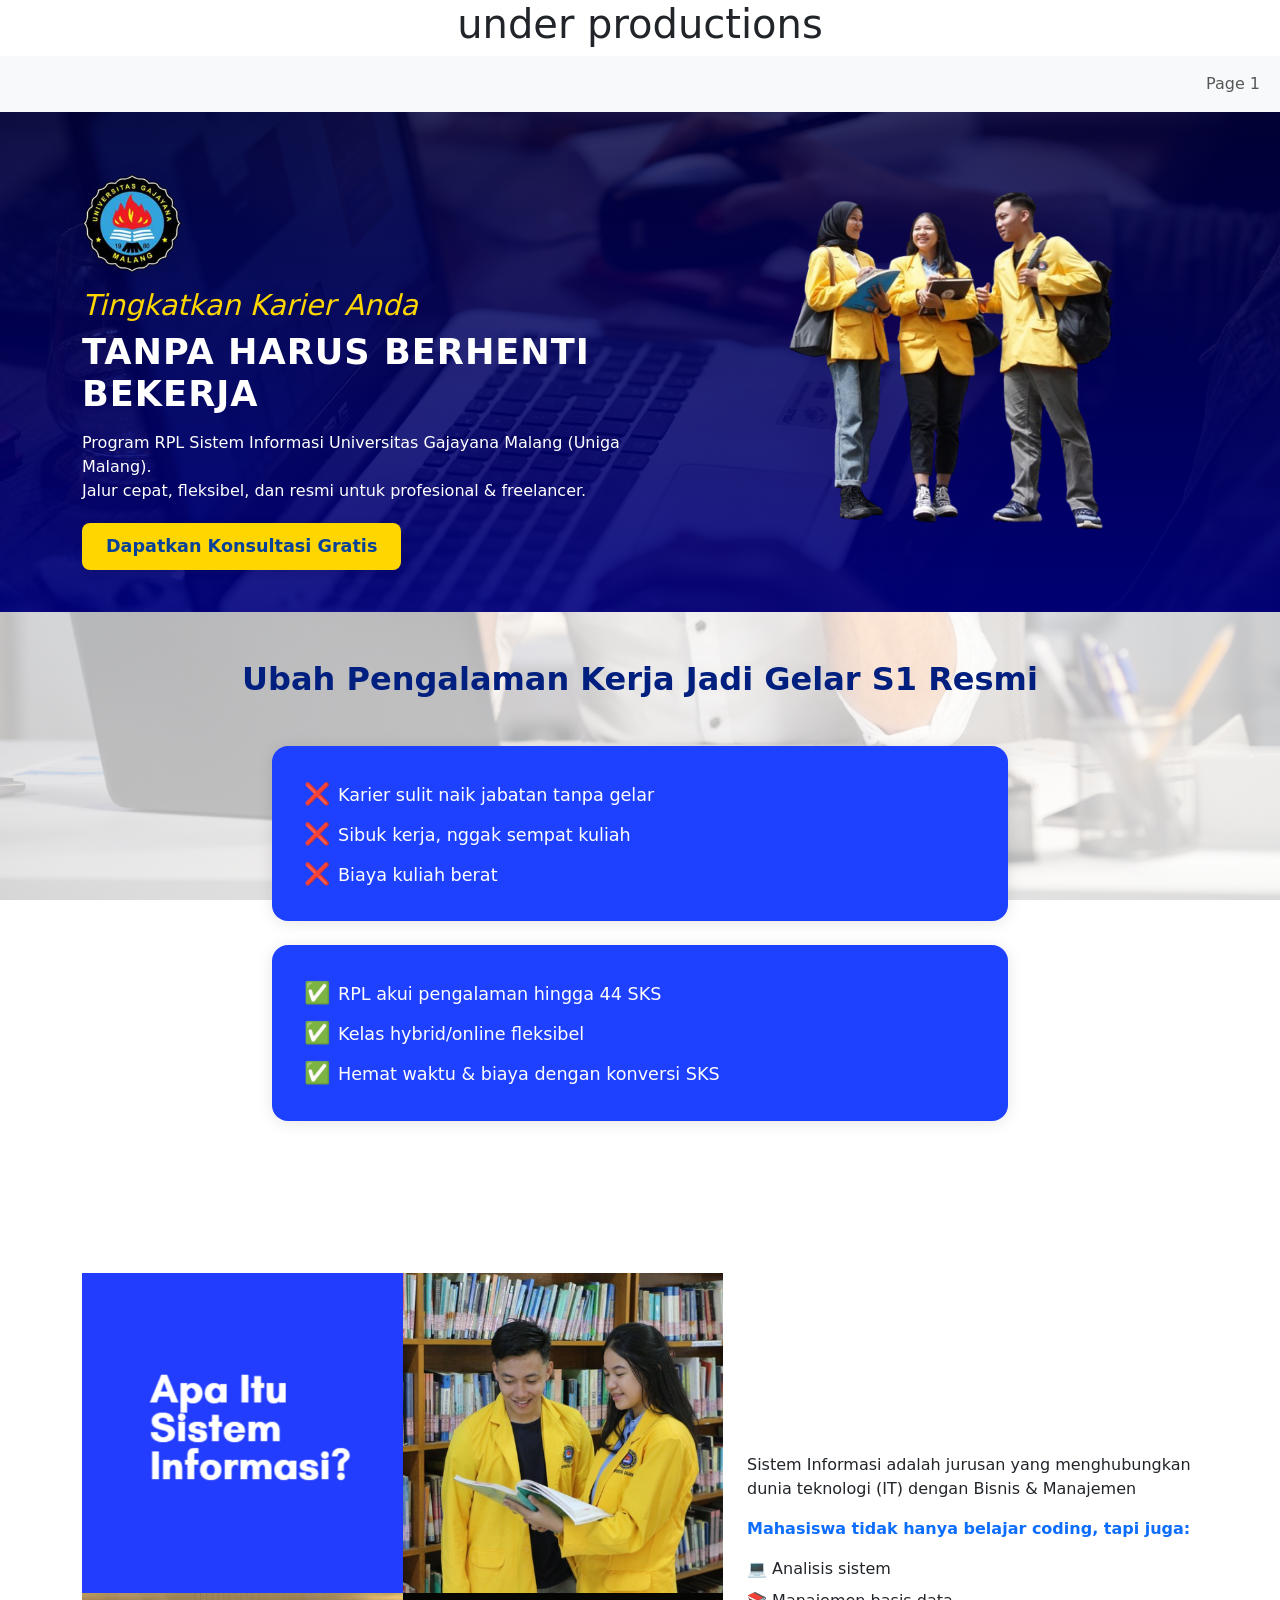
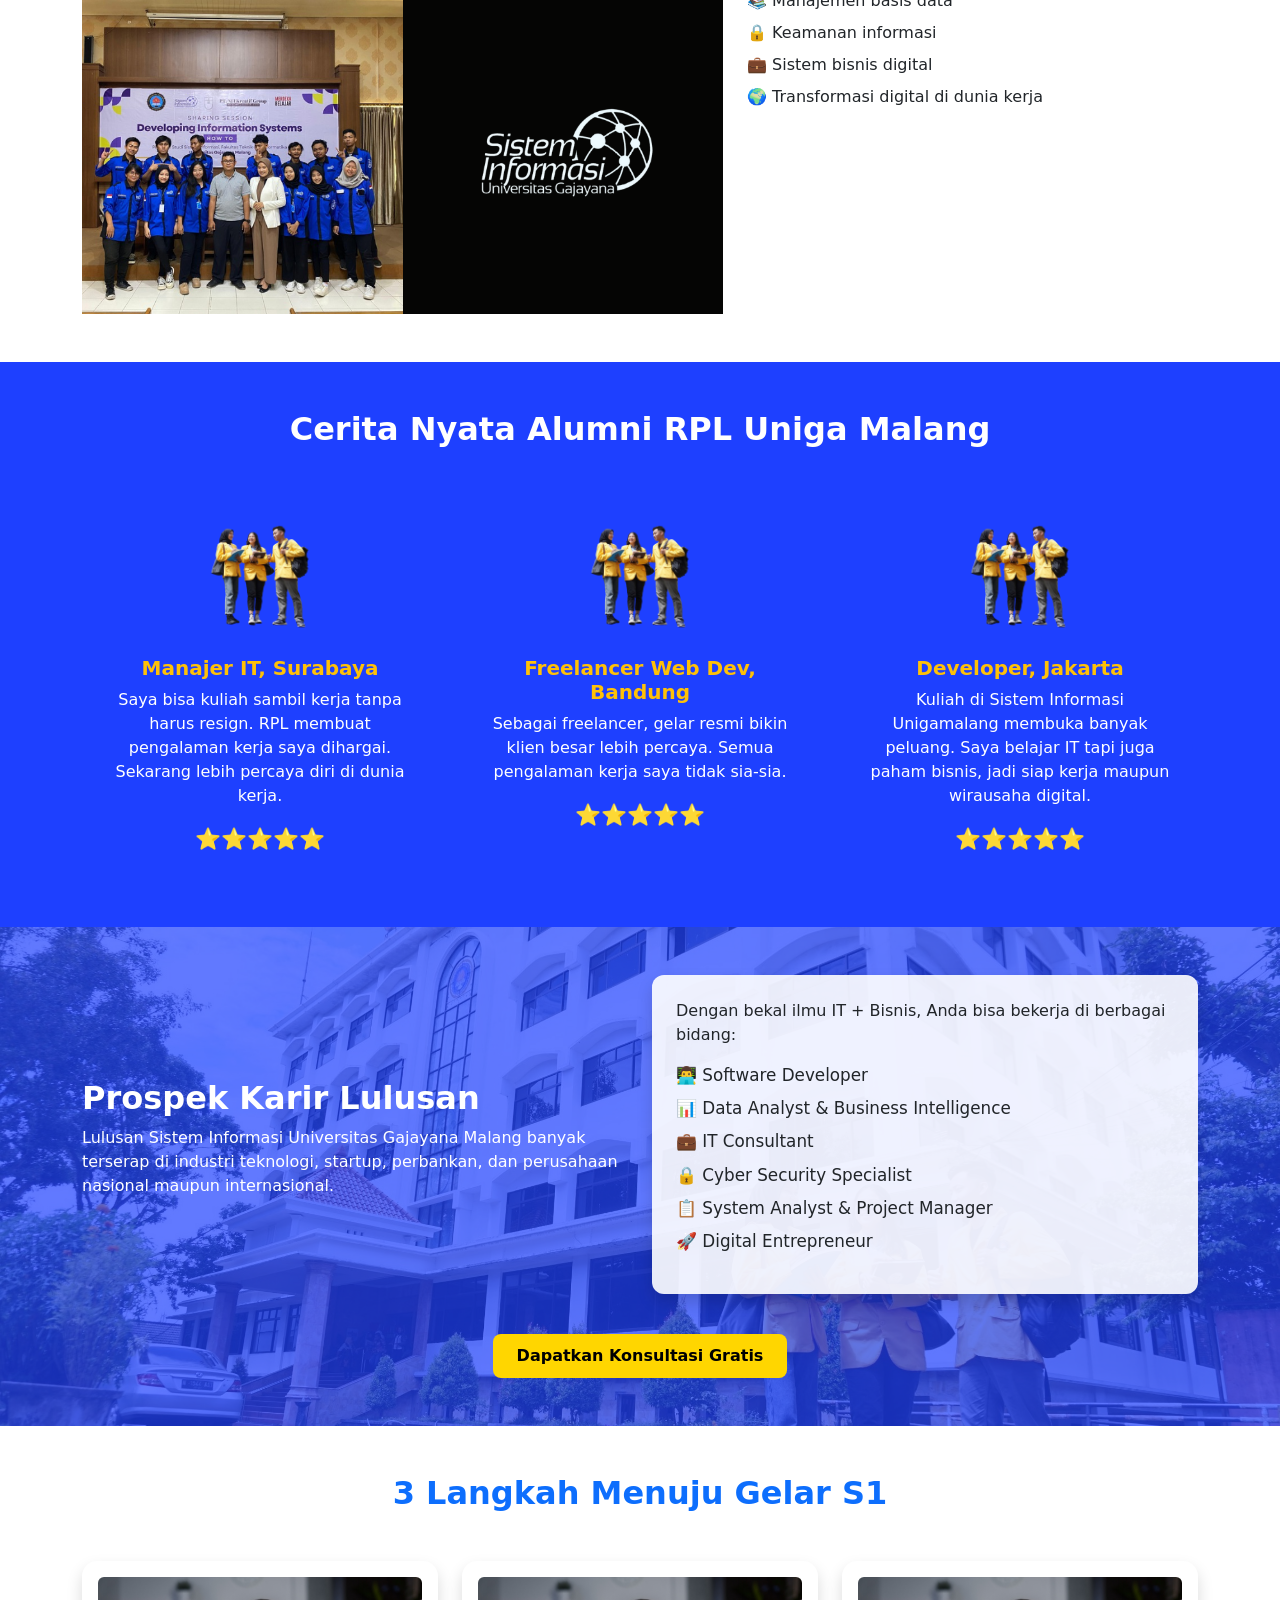
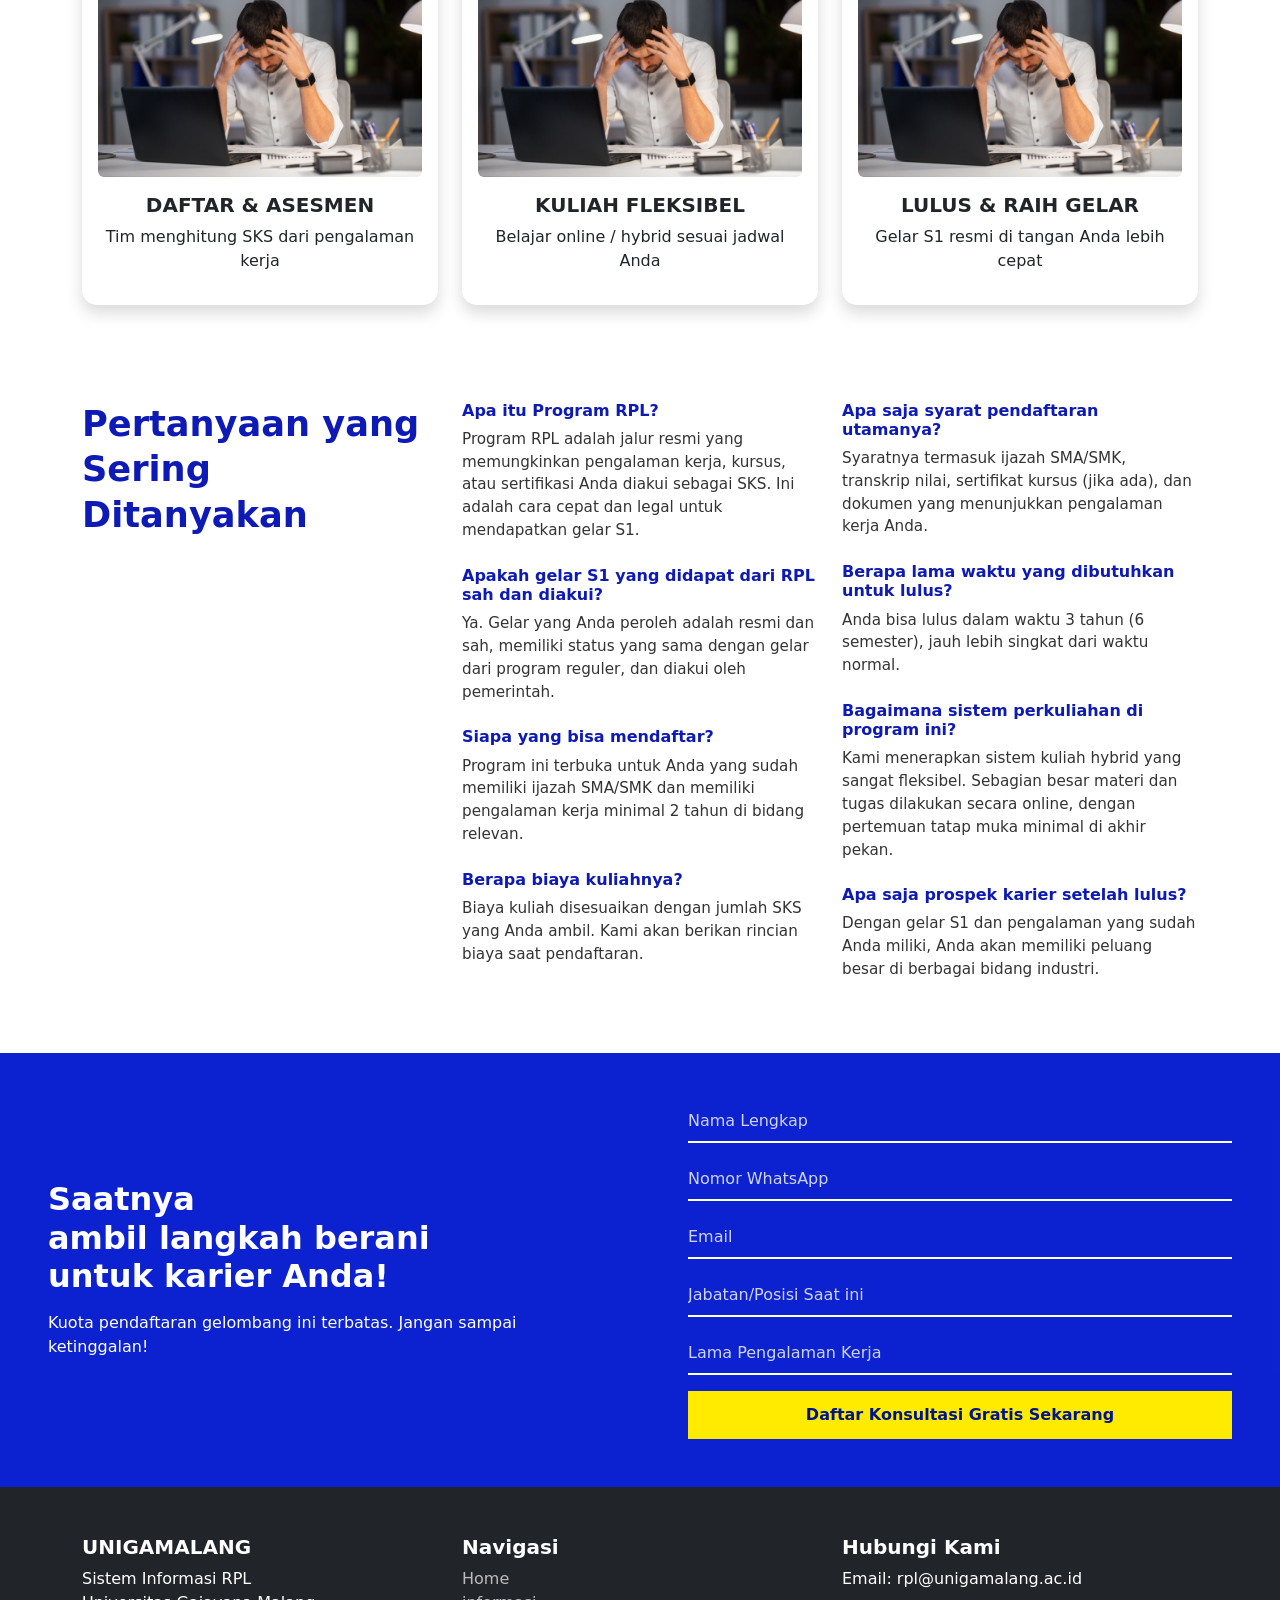
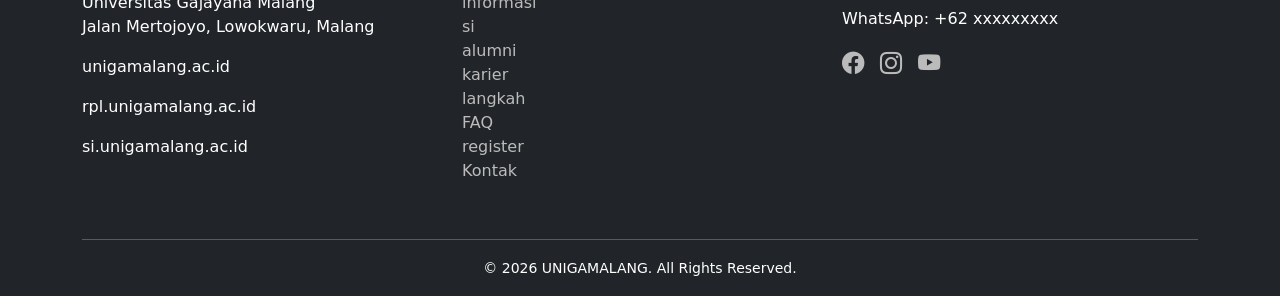
<file: index.html>
<!DOCTYPE html>
<html lang="en">
  <head>
    <!-- Required meta tags -->
    <meta charset="utf-8" />
    <meta name="viewport" content="width=device-width, initial-scale=1" />

    <!-- Bootstrap CSS -->
    <link
      href="https://cdn.jsdelivr.net/npm/bootstrap@5.0.2/dist/css/bootstrap.min.css"
      rel="stylesheet"
      integrity="sha384-EVSTQN3/azprG1Anm3QDgpJLIm9Nao0Yz1ztcQTwFspd3yD65VohhpuuCOmLASjC"
      crossorigin="anonymous"
    />

    <!-- icon bootstrap -->
    <link
      rel="stylesheet"
      href="https://cdn.jsdelivr.net/npm/bootstrap-icons/font/bootstrap-icons.css"
    />

    <link rel="stylesheet" href="css/style.css" />

    <!-- Favicon -->
    <link rel="icon" type="image/png" href="assets/si-apa.png" />
    <title>Sistem Informasi</title>
  </head>
  <body>
    <center>
      <b>
        <h1>under productions</h1>
      </b>
    </center>
    <!-- <div class="container"> -->
    <!-- navbar  -->
    <nav class="navbar navbar-expand-lg bg-body-tertiary">
      <div class="container-fluid">
        <div class="collapse navbar-collapse" id="navbarNavAltMarkup">
          <div class="navbar-nav ms-auto">
            <!-- <a class="nav-link active" aria-current="page" href="#">Home</a>
              <a class="nav-link" href="#">Features</a> -->
            <a class="nav-link" href="#">Page 1</a>
          </div>
        </div>
      </div>
    </nav>
    <!-- end navbar  -->

    <!-- heropage -->
    <section id="hero" class="hero-section">
      <div class="container">
        <div class="row align-items-center">
          <!-- Bagian kiri teks -->
          <div class="col-md-6 hero-text">
            <img class="hero-logo" src="assets/logo.png" alt="" />
            <h2>Tingkatkan Karier Anda</h2>
            <h1>TANPA HARUS BERHENTI BEKERJA</h1>
            <p class="mt-3">
              Program RPL Sistem Informasi Universitas Gajayana Malang (Uniga
              Malang). <br />
              Jalur cepat, fleksibel, dan resmi untuk profesional & freelancer.
            </p>
            <button
              class="btn btn-warning fw-bold btn-konsultasi"
              style="margin-left: 0"
            >
              Dapatkan Konsultasi Gratis
            </button>
          </div>

          <!-- Bagian kanan gambar mahasiswa -->
          <div class="col-md-6 text-center">
            <img
              src="assets/hero-img.png"
              alt="Mahasiswa"
              class="student-img"
            />
          </div>
        </div>
      </div>
    </section>
    <!-- end heropage -->

    <!-- info  -->
    <!-- Section Informasi -->
    <section id="informasi" class="info-section py-5">
      <div class="container text-center">
        <h2 class="fw-bold mb-5 section-title">
          Ubah Pengalaman Kerja Jadi Gelar S1 Resmi
        </h2>

        <div class="row justify-content-center">
          <!-- Box negatif di atas, positif di bawah -->
          <div class="col-md-8 mb-4 d-flex flex-column align-items-center">
            <div class="info-box text-white w-100 mb-4">
              <p class="mb-2">
                <span class="icon-red">❌</span>Karier sulit naik jabatan tanpa
                gelar
              </p>
              <p class="mb-2">
                <span class="icon-red">❌</span>Sibuk kerja, nggak sempat kuliah
              </p>
              <p class="mb-0">
                <span class="icon-red">❌</span>Biaya kuliah berat
              </p>
            </div>
            <div class="info-box text-white w-100">
              <p class="mb-2">
                <span class="icon-green">✅</span>RPL akui pengalaman hingga 44
                SKS
              </p>
              <p class="mb-2">
                <span class="icon-green">✅</span>Kelas hybrid/online fleksibel
              </p>
              <p class="mb-0">
                <span class="icon-green">✅</span>Hemat waktu & biaya dengan
                konversi SKS
              </p>
            </div>
          </div>
        </div>
      </div>
    </section>
    <!-- info  -->

    <!-- SI ?  -->
    <section id="si" class="about-section py-5">
      <div class="container">
        <div class="row">
          <!-- Kolom kiri (judul + gambar grid) -->
          <div class="col-md-7">
            <div class="row g-0">
              <!-- Judul di kotak biru -->
              <div
                class="col-md-6 d-flex align-items-center justify-content-center about-title"
              >
                <!-- <h2 class="text-white fw-bold text-center">Apa Itu<br>Sistem Informasi?</h2> -->
                <img
                  src="assets/si-apa.png"
                  class="img-fluid h-100 w-100 object-fit-cover"
                  alt="Kegiatan"
                />
              </div>
              <!-- Gambar mahasiswa -->
              <div class="col-md-6">
                <img
                  src="assets/mhs-si.png"
                  class="img-fluid h-100 w-100 object-fit-cover"
                  alt="Mahasiswa"
                />
              </div>
              <!-- Gambar kegiatan -->
              <div class="col-md-6">
                <img
                  src="assets/himsi-img.png"
                  class="img-fluid h-100 w-100 object-fit-cover"
                  alt="Kegiatan"
                />
              </div>
              <!-- Logo Sistem Informasi -->
              <div
                class="col-md-6 d-flex align-items-center justify-content-center bg-dark"
              >
                <img
                  src="assets/si-black.png"
                  class="img-fluid h-100 w-100 object-fit-cover"
                  alt="Kegiatan"
                />
              </div>
            </div>
          </div>

          <!-- Kolom kanan (teks penjelasan) -->
          <div
            class="col-md-5 d-flex flex-column justify-content-center mt-4 mt-md-0"
          >
            <p>
              Sistem Informasi adalah jurusan yang menghubungkan dunia teknologi
              (IT) dengan Bisnis & Manajemen
            </p>
            <p class="fw-bold text-primary">
              Mahasiswa tidak hanya belajar coding, tapi juga:
            </p>
            <ul class="list-unstyled">
              <li class="mb-2">💻 Analisis sistem</li>
              <li class="mb-2">📚 Manajemen basis data</li>
              <li class="mb-2">🔒 Keamanan informasi</li>
              <li class="mb-2">💼 Sistem bisnis digital</li>
              <li class="mb-2">🌍 Transformasi digital di dunia kerja</li>
            </ul>
          </div>
        </div>
      </div>
    </section>
    <!-- SI ?  -->

    <!-- nyata ? -->
    <section id="alumni" class="alumni-section py-5">
      <div class="container text-center">
        <h2 class="fw-bold text-white mb-5">
          Cerita Nyata Alumni RPL Uniga Malang
        </h2>
        <div class="row g-4">
          <!-- Card 1 -->
          <div class="col-md-4">
            <div class="alumni-card p-4 h-100">
              <img
                src="assets/hero-img.png"
                alt="Alumni 1"
                class="alumni-img mb-3"
              />
              <h5 class="fw-bold text-warning">Manajer IT, Surabaya</h5>
              <p class="text-white">
                Saya bisa kuliah sambil kerja tanpa harus resign. RPL membuat
                pengalaman kerja saya dihargai. Sekarang lebih percaya diri di
                dunia kerja.
              </p>
              <div class="stars">⭐⭐⭐⭐⭐</div>
            </div>
          </div>

          <!-- Card 2 -->
          <div class="col-md-4">
            <div class="alumni-card p-4 h-100">
              <img
                src="assets/hero-img.png"
                alt="Alumni 2"
                class="alumni-img mb-3"
              />
              <h5 class="fw-bold text-warning">Freelancer Web Dev, Bandung</h5>
              <p class="text-white">
                Sebagai freelancer, gelar resmi bikin klien besar lebih percaya.
                Semua pengalaman kerja saya tidak sia-sia.
              </p>
              <div class="stars">⭐⭐⭐⭐⭐</div>
            </div>
          </div>

          <!-- Card 3 -->
          <div class="col-md-4">
            <div class="alumni-card p-4 h-100">
              <img
                src="assets/hero-img.png"
                alt="Alumni 3"
                class="alumni-img mb-3"
              />
              <h5 class="fw-bold text-warning">Developer, Jakarta</h5>
              <p class="text-white">
                Kuliah di Sistem Informasi Unigamalang membuka banyak peluang.
                Saya belajar IT tapi juga paham bisnis, jadi siap kerja maupun
                wirausaha digital.
              </p>
              <div class="stars">⭐⭐⭐⭐⭐</div>
            </div>
          </div>
        </div>
      </div>
    </section>
    <!-- nyata ? -->

    <!-- prospek karir  -->
    <section id="karier" class="career-section py-5">
      <div class="container">
        <div class="row align-items-center">
          <!-- Kiri -->
          <div class="col-md-6 text-white">
            <h2 class="fw-bold">Prospek Karir Lulusan</h2>
            <p>
              Lulusan Sistem Informasi Universitas Gajayana Malang banyak
              terserap di industri teknologi, startup, perbankan, dan perusahaan
              nasional maupun internasional.
            </p>
          </div>

          <!-- Kanan -->
          <div class="col-md-6 mb-4">
            <div class="career-card p-4 shadow">
              <p>
                Dengan bekal ilmu IT + Bisnis, Anda bisa bekerja di berbagai
                bidang:
              </p>
              <ul class="list-unstyled">
                <li>👨‍💻 Software Developer</li>
                <li>📊 Data Analyst & Business Intelligence</li>
                <li>💼 IT Consultant</li>
                <li>🔒 Cyber Security Specialist</li>
                <li>📋 System Analyst & Project Manager</li>
                <li>🚀 Digital Entrepreneur</li>
              </ul>
            </div>
          </div>
          <a href="#" class="btn btn-warning fw-bold mt-3"
            >Dapatkan Konsultasi Gratis</a
          >
        </div>
      </div>
    </section>
    <!-- prospek karir  -->

    <!-- 3 langkah  -->
    <section id="steps" class="steps-section py-5">
      <div class="container text-center">
        <h2 class="fw-bold mb-5 text-primary">3 Langkah Menuju Gelar S1</h2>
        <div class="row g4">
          <!-- 1 -->
          <div class="col-md-4">
            <div class="step-card p-3 shadow">
              <img
                src="assets/info-img.jpg"
                alt="satu"
                class="img-fluid rounded mb-3"
              />
              <h5 class="fw-bold">DAFTAR & ASESMEN</h5>
              <p>Tim menghitung SKS dari pengalaman kerja</p>
            </div>
          </div>

          <!-- 2 -->
          <div class="col-md-4">
            <div class="step-card p-3 shadow">
              <img
                src="assets/info-img.jpg"
                alt="satu"
                class="img-fluid rounded mb-3"
              />
              <h5 class="fw-bold">KULIAH FLEKSIBEL</h5>
              <p>Belajar online / hybrid sesuai jadwal Anda</p>
            </div>
          </div>

          <!-- 3 -->
          <div class="col-md-4">
            <div class="step-card p-3 shadow">
              <img
                src="assets/info-img.jpg"
                alt="satu"
                class="img-fluid rounded mb-3"
              />
              <h5 class="fw-bold">LULUS & RAIH GELAR</h5>
              <p>Gelar S1 resmi di tangan Anda lebih cepat</p>
            </div>
          </div>
        </div>
      </div>
    </section>
    <!-- 3 langkah  -->

    <!-- FAQ -->
    <section id="faq" class="faq-section py-5">
      <div class="container">
        <div class="row">
          <!-- Judul -->
          <div class="col-md-4">
            <h2 class="fw-bold faq-title">
              Pertanyaan yang<br />Sering<br />Ditanyakan
            </h2>
          </div>

          <!-- FAQ -->
          <div class="col-md-8">
            <div class="row">
              <div class="col-md-6">
                <div class="faq-item mb-4">
                  <h6 class="fw-bold">Apa itu Program RPL?</h6>
                  <p>
                    Program RPL adalah jalur resmi yang memungkinkan pengalaman
                    kerja, kursus, atau sertifikasi Anda diakui sebagai SKS. Ini
                    adalah cara cepat dan legal untuk mendapatkan gelar S1.
                  </p>
                </div>
                <div class="faq-item mb-4">
                  <h6 class="fw-bold">
                    Apakah gelar S1 yang didapat dari RPL sah dan diakui?
                  </h6>
                  <p>
                    Ya. Gelar yang Anda peroleh adalah resmi dan sah, memiliki
                    status yang sama dengan gelar dari program reguler, dan
                    diakui oleh pemerintah.
                  </p>
                </div>
                <div class="faq-item mb-4">
                  <h6 class="fw-bold">Siapa yang bisa mendaftar?</h6>
                  <p>
                    Program ini terbuka untuk Anda yang sudah memiliki ijazah
                    SMA/SMK dan memiliki pengalaman kerja minimal 2 tahun di
                    bidang relevan.
                  </p>
                </div>
                <div class="faq-item mb-4">
                  <h6 class="fw-bold">Berapa biaya kuliahnya?</h6>
                  <p>
                    Biaya kuliah disesuaikan dengan jumlah SKS yang Anda ambil.
                    Kami akan berikan rincian biaya saat pendaftaran.
                  </p>
                </div>
              </div>

              <div class="col-md-6">
                <div class="faq-item mb-4">
                  <h6 class="fw-bold">Apa saja syarat pendaftaran utamanya?</h6>
                  <p>
                    Syaratnya termasuk ijazah SMA/SMK, transkrip nilai,
                    sertifikat kursus (jika ada), dan dokumen yang menunjukkan
                    pengalaman kerja Anda.
                  </p>
                </div>
                <div class="faq-item mb-4">
                  <h6 class="fw-bold">
                    Berapa lama waktu yang dibutuhkan untuk lulus?
                  </h6>
                  <p>
                    Anda bisa lulus dalam waktu 3 tahun (6 semester), jauh lebih
                    singkat dari waktu normal.
                  </p>
                </div>
                <div class="faq-item mb-4">
                  <h6 class="fw-bold">
                    Bagaimana sistem perkuliahan di program ini?
                  </h6>
                  <p>
                    Kami menerapkan sistem kuliah hybrid yang sangat fleksibel.
                    Sebagian besar materi dan tugas dilakukan secara online,
                    dengan pertemuan tatap muka minimal di akhir pekan.
                  </p>
                </div>
                <div class="faq-item mb-4">
                  <h6 class="fw-bold">
                    Apa saja prospek karier setelah lulus?
                  </h6>
                  <p>
                    Dengan gelar S1 dan pengalaman yang sudah Anda miliki, Anda
                    akan memiliki peluang besar di berbagai bidang industri.
                  </p>
                </div>
              </div>
            </div>
          </div>
        </div>
      </div>
    </section>
    <!-- FAQ -->

    <!-- register ? -->
    <section id="register" class="register-section">
      <div class="container-fluid">
        <div class="row align-items-center">
          <!-- kiri  -->
          <div class="col-md-6 p-5">
            <!-- <div class="col-md-6 text-white p-5"> -->
            <h2 class="fw-bold mb-3 text-white">
              Saatnya <br />
              ambil langkah berani <br />
              untuk karier Anda!
            </h2>
            <p class="mb-0 text-white">
              Kuota pendaftaran gelombang ini terbatas. Jangan sampai
              ketinggalan!
            </p>
          </div>

          <!-- kanan  -->
          <div class="col-md-6 p-5">
            <form action="">
              <div class="form-group mb-3">
                <input
                  type="text"
                  class="form-control custom-input"
                  placeholder="Nama Lengkap"
                />
              </div>
              <div class="form-group mb-3">
                <input
                  type="text"
                  class="form-control custom-input"
                  placeholder="Nomor WhatsApp"
                />
              </div>
              <div class="form-group mb-3">
                <input
                  type="text"
                  class="form-control custom-input"
                  placeholder="Email"
                />
              </div>
              <div class="form-group mb-3">
                <input
                  type="text"
                  class="form-control custom-input"
                  placeholder="Jabatan/Posisi Saat ini"
                />
              </div>
              <div class="form-group mb-3">
                <input
                  type="text"
                  class="form-control custom-input"
                  placeholder="Lama Pengalaman Kerja"
                />
              </div>
              <button class="btn custom-btn w-100" type="submit">
                Daftar Konsultasi Gratis Sekarang
              </button>
            </form>
          </div>
        </div>
      </div>
    </section>
    <!-- register ? -->

    <!-- footer  -->
    <footer id="contact" class="footer bg-dark text-white pt-5 pb-3">
      <div class="container">
        <div class="row">
          <!-- Kolom 1 -->
          <div class="col-md-4 mb-4">
            <h5 class="fw-bold">UNIGAMALANG</h5>
            <p>
              Sistem Informasi RPL<br />
              Universitas Gajayana Malang<br />
              Jalan Mertojoyo, Lowokwaru, Malang
            </p>
            <p>
              <a
                href="https://unigamalang.ac.id"
                target="_blank"
                class="text-white"
                style="text-decoration: none"
                >unigamalang.ac.id</a
              >
            </p>
            <p>
              <a
                href="https://rpl.unigamalang.ac.id"
                target="_blank"
                class="text-white"
                style="text-decoration: none"
                >rpl.unigamalang.ac.id</a
              >
            </p>
            <p>
              <a
                href="https://si.unigamalang.ac.id"
                target="_blank"
                class="text-white"
                style="text-decoration: none"
                >si.unigamalang.ac.id</a
              >
            </p>
          </div>

          <!-- Kolom 2 -->
          <div class="col-md-4 mb-4">
            <h5 class="fw-bold">Navigasi</h5>
            <ul class="list-unstyled">
              <li><a href="#hero" class="footer-link">Home</a></li>
              <li><a href="#informasi" class="footer-link">informasi</a></li>
              <li><a href="#si" class="footer-link">si</a></li>
              <li><a href="#alumni" class="footer-link">alumni</a></li>
              <li><a href="#karier" class="footer-link">karier</a></li>
              <li><a href="#steps" class="footer-link">langkah</a></li>
              <li><a href="#faq" class="footer-link">FAQ</a></li>
              <li><a href="#register" class="footer-link">register</a></li>
              <li><a href="#contact" class="footer-link">Kontak</a></li>
            </ul>
          </div>

          <!-- Kolom 3 -->
          <div class="col-md-4 mb-4">
            <h5 class="fw-bold">Hubungi Kami</h5>
            <p>Email: rpl@unigamalang.ac.id</p>
            <p>WhatsApp: +62 xxxxxxxxx</p>

            <div class="d-flex gap-3">
              <a href="#" class="footer-social"
                ><i class="bi bi-facebook"></i
              ></a>
              <a href="#" class="footer-social"
                ><i class="bi bi-instagram"></i
              ></a>
              <a href="#" class="footer-social"
                ><i class="bi bi-youtube"></i
              ></a>
            </div>
          </div>
        </div>

        <hr class="border-light" />
        <div class="text-center">
          <small
            >&copy; <span id="copyright-year"></span> UNIGAMALANG. All Rights
            Reserved.</small
          >
        </div>
      </div>
    </footer>
    <!-- footer  -->

    <!-- </div> -->

    <!-- Optional JavaScript; choose one of the two! -->

    <!-- Option 1: Bootstrap Bundle with Popper -->
    <script
      src="https://cdn.jsdelivr.net/npm/bootstrap@5.0.2/dist/js/bootstrap.bundle.min.js"
      integrity="sha384-MrcW6ZMFYlzcLA8Nl+NtUVF0sA7MsXsP1UyJoMp4YLEuNSfAP+JcXn/tWtIaxVXM"
      crossorigin="anonymous"
    ></script>

    <script>
      document.getElementById("copyright-year").textContent =
        new Date().getFullYear();
    </script>

    <!-- Option 2: Separate Popper and Bootstrap JS -->

    <script
      src="https://cdn.jsdelivr.net/npm/@popperjs/core@2.9.2/dist/umd/popper.min.js"
      integrity="sha384-IQsoLXl5PILFhosVNubq5LC7Qb9DXgDA9i+tQ8Zj3iwWAwPtgFTxbJ8NT4GN1R8p"
      crossorigin="anonymous"
    ></script>
    <script
      src="https://cdn.jsdelivr.net/npm/bootstrap@5.0.2/dist/js/bootstrap.min.js"
      integrity="sha384-cVKIPhGWiC2Al4u+LWgxfKTRIcfu0JTxR+EQDz/bgldoEyl4H0zUF0QKbrJ0EcQF"
      crossorigin="anonymous"
    ></script>
  </body>
</html>
</file>
<file: css/style.css>
html {
  scroll-behavior: smooth;
}
.hero-section {
  background: linear-gradient(rgba(0, 0, 64, 0.8), rgba(0, 0, 128, 0.9)),
    url("../assets/hero-img.jpg")
      center/cover no-repeat;
  color: white;
  padding: 60px 0 40px 0;
  /* border-radius: 0 0 2rem 2rem; */
  box-shadow: 0 4px 24px rgba(0, 0, 0, 0.08);
}
.hero-text h1 {
  font-weight: bold;
  font-size: 2.2rem;
  letter-spacing: 1px;
  margin-bottom: 0.5rem;
}
.hero-text h2 {
  color: #ffd700;
  font-style: italic;
  font-size: 1.8rem;
  margin-bottom: 0.5rem;
}
.hero-logo {
  max-width: 100px;
  margin-bottom: 15px;
  filter: drop-shadow(0 2px 8px rgba(0, 0, 0, 0.12));
}

.btn-konsultasi {
  color: #084298 !important; /* biru Bootstrap */
  background-color: #ffd700;
  border: none;
  font-weight: bold;
  box-shadow: 0 2px 8px rgba(0, 0, 0, 0.12);
  transition: background 0.2s, color 0.2s;
  padding: 0.75rem 2rem;
  border-radius: 0.5rem;
  font-size: 1.1rem;
  display: inline-block;
  margin-left: 0;
  margin-right: 0;
}
.btn-konsultasi:hover {
  background-color: #ffe066;
  color: #084298 !important;
  box-shadow: 0 4px 16px rgba(0, 0, 0, 0.16);
}
.student-img {
  width: 600px;
  height: 400px;
  object-fit: contain;
  border-radius: 1rem;
  /* box-shadow: 0 2px 16px rgba(0,0,0,0.10); */
}

/* Info Section */
.info-section {
  display: flex;
  flex-direction: column;
  align-items: center;
  background: linear-gradient(
      rgba(255, 255, 255, 0.7),
      rgba(255, 255, 255, 0.7)
    ),
    url("../assets/info-img.jpg") center/cover no-repeat;
  background-attachment: fixed;
  padding: 40px 0;
}

.section-title {
  color: #001f7f;
  font-weight: bold;
  font-size: 2rem;
  margin-bottom: 2rem;
}

.info-box {
  margin-bottom: 2rem;
  background-color: #1e40ff;
  padding: 2rem 2rem 2rem 2rem;
  border-radius: 1rem;
  text-align: left;
  width: 100%;
  max-width: 100%;
  box-sizing: border-box;
  word-break: break-word;
  white-space: normal;
  color: #fff;
  font-size: 1.1rem;
  box-shadow: 0 2px 16px rgba(0, 0, 0, 0.1);
}

.icon-red {
  margin-right: 8px;
  color: #ff3333;
  font-weight: bold;
  font-size: 1.2em;
}

.icon-green {
  margin-right: 8px;
  color: #00cc66;
  font-weight: bold;
  font-size: 1.2em;
}

/* SI ? */
.about-section .about-title {
  background-color: #1e40ff; /* biru */
  min-height: 200px;
  text-align: center;
}

.about-section .about-title h2 {
  font-size: 1.8rem;
}

.object-fit-cover {
  object-fit: cover;
}

/* nyata ?  */
/* Alumni Section */
.alumni-section {
  background-color: #1e40ff; 
}

.alumni-card {
  background: transparent;
  border-radius: 12px;
  transition: transform 0.3s ease;
}

.alumni-card:hover {
  transform: translateY(-5px);
}

.alumni-img {
  width: 120px;
  height: 120px;
  object-fit: cover;
  border-radius: 12px; /* kotak rounded */
}

.stars {
  font-size: 1.3rem;
  color: #ffd700; /* kuning emas */
}

/* prospek karir  */
/* Career Section */
.career-section {
  position: relative;
  background: url("../assets/prospek-background.jpg") no-repeat center center/cover;
}

.career-section::before {
  content: "";
  position: absolute;
  top: 0;
  left: 0;
  width: 100%;
  height: 100%;
  background: rgba(30, 64, 255, 0.7); /* overlay biru transparan */
}

.career-section .container {
  position: relative;
  z-index: 2;
}

.career-card {
  background: rgba(255, 255, 255, 0.9);
  border-radius: 12px;
}

.career-card ul li {
  margin-bottom: 8px;
  font-size: 1.05rem;
}

.btn-warning {
  margin-top: 20px;
  background-color: #ffd600;
  border: none;
  color: #000;
  padding: 10px 24px;
  border-radius: 8px;
  transition: 0.3s ease;
  width: auto;
  display: block;
  min-width: unset;
  margin-left: auto; /*center*/
  margin-right: auto;
}

.btn-warning:hover {
  background-color: #e6c200;
}

/* 3step  */
.steps-section {
  background: url("../assets/") no-repeat center center/cover;
  position: relative;
}

.steps-section::befroe {
  content: "";
  position: absolute;
  top: 0;
  left: 0;
  width: 100%;
  height: 100%;
  background: rgba(255, 255, 255, 0.7);
}

.steps-section .container {
  position: relative;
  z-index: 2;
}

.step-card {
  background: #fff;
  border-radius: 15px;
  transition: transform 0.3s ease;
}

.step-card:hover {
  transition: translateY(-8px);
}

.step-card img {
  height: 200px;
  object-fit: cover;
  width: 100%;
  border-radius: 10px;
}


/* FAQ Section */
.faq-section {
  background: #fff;
}

.faq-title {
  font-size: 2.2rem;
  color: #0d1ab5; /* biru tua seperti di gambar */
  line-height: 1.3;
}

.faq-item h6 {
  color: #0d1ab5;
}

.faq-item p {
  color: #333;
  font-size: 0.95rem;
  margin-bottom: 0;
}


/* register */
/* Background dengan overlay biru */
.register-section {
  /* background: url('bg-graduation.jpg') no-repeat center center/cover; */
  background: BLUE;
  position: relative;
}

.register-section::before {
  content: "";
  position: absolute;
  top: 0; left: 0;
  width: 100%; height: 100%;
  background: rgba(15, 40, 200, 0.85); /* overlay biru */
  z-index: 1;
}

.register-section .container-fluid {
  position: relative;
  z-index: 2;
}

/* Input garis bawah */
.custom-input {
  border: none;
  border-bottom: 2px solid #fff;
  border-radius: 0;
  background: transparent;
  color: #fff;
  font-size: 1rem;
  padding: 8px 0;
}

.custom-input::placeholder {
  color: #fff;
  opacity: 0.8;
}

/* Tombol */
.custom-btn {
  background: #ffeb00; /* kuning */
  color: #001489;      /* biru tua */
  font-weight: bold;
  font-size: 1rem;
  padding: 12px;
  border-radius: 0;
  border: none;
}

.custom-btn:hover {
  background: #ffd900;
}

footer
.footer-link {
  color: #bbb;
  text-decoration: none;
}

.footer-link:hover {
  color: #fff;
  text-decoration: underline;
}

.footer-social {
  font-size: 1.4rem;
  color: #bbb;
  transition: color 0.3s ease;
}

.footer-social:hover {
  color: #fff;
}


/* rssponsve  */
@media (max-width: 768px) {
  .hero-section {
    padding: 30px 0 20px 0;
    background-position: center;
    border-radius: 0 0 1rem 1rem;
    box-shadow: none;
    min-height: unset;
  }
  .hero-text h1 {
    font-size: 1.2rem;
    margin-bottom: 0.3rem;
    line-height: 1.2;
  }
  .hero-text h2 {
    font-size: 1rem;
    margin-bottom: 0.3rem;
    line-height: 1.2;
  }
  .student-img {
    width: 100%;
    height: auto;
    max-width: 350px;
    display: block;
    margin: 0 auto;
    border-radius: 0.5rem;
    box-shadow: none;
    min-width: 0;
  }
  .hero-logo {
    max-width: 50px;
  }
  .info-box {
    padding: 1rem;
    font-size: 1rem;
    border-radius: 0.5rem;
    margin-bottom: 1rem;
    min-width: 0;
  }
  .about-section .about-title {
    min-height: 120px;
    padding: 1rem 0;
    text-align: center;
  }
  .about-section .about-title h2 {
    font-size: 1.1rem;
  }
  .alumni-img {
    width: 80px;
    height: 80px;
    border-radius: 8px;
  }
  .alumni-card {
    padding: 1rem;
    min-width: 0;
  }
  .career-card {
    padding: 1rem;
    border-radius: 8px;
    min-width: 0;
  }
  .steps-section .step-card {
    padding: 1rem;
    border-radius: 8px;
    min-width: 0;
  }
  .step-card img {
    height: 120px;
    border-radius: 6px;
    min-width: 0;
  }
  .section-title {
    font-size: 1.2rem;
    margin-bottom: 1rem;
    line-height: 1.3;
  }
  .footer {
    padding-top: 2rem;
    padding-bottom: 1rem;
  }
  .footer .row > div {
    margin-bottom: 1rem;
    min-width: 0;
  }
  .footer h5 {
    font-size: 1rem;
  }
  .footer-link {
    font-size: 0.95rem;
  }
  .register-section .col-md-6 {
    padding: 1rem !important;
    min-width: 0;
  }
  .custom-btn {
    font-size: 1rem;
    padding: 0.7rem;
  }
  .faq-title {
    font-size: 1.1rem;
    line-height: 1.2;
  }
  .faq-item {
    padding: 0.5rem;
  }
  .container, .container-fluid {
    padding-left: 10px;
    padding-right: 10px;
    min-width: 0;
  }
  .row {
    margin-left: 0;
    margin-right: 0;
    flex-direction: column;
    gap: 0.5rem;
  }
  .mb-5 {
    margin-bottom: 2rem !important;
  }
  .mb-4 {
    margin-bottom: 1.2rem !important;
  }
  .p-5 {
    padding: 1.2rem !important;
  }
  .py-5 {
    padding-top: 2rem !important;
    padding-bottom: 2rem !important;
  }

  /* Kolom grid menjadi satu kolom di mobile */
  .row > [class*="col-"] {
    flex: 0 0 100%;
    max-width: 100%;
    min-width: 0;
  }

  /* Button konsultasi dan warning full width di mobile */
  .btn-konsultasi, .btn-warning, .custom-btn {
    display: block;
    width: 100%;
    margin-left: 0;
    margin-right: 0;
    text-align: center;
  }

  /* Info section flex ke block */
  .info-section {
    display: block;
    padding: 1.2rem 0;
  }

  /* About grid gambar stack */
  .about-section .row.g-0 {
    flex-direction: column;
  }

  /* Alumni section padding kecil */
  .alumni-section {
    padding: 1.2rem 0 !important;
  }

  /* Steps section padding kecil */
  .steps-section {
    padding: 1.2rem 0 !important;
  }

  /* Register section padding kecil */
  .register-section {
    padding: 1.2rem 0 !important;
  }

  /* FAQ section padding kecil */
  .faq-section {
    padding: 1.2rem 0 !important;
  }
}
</file>
